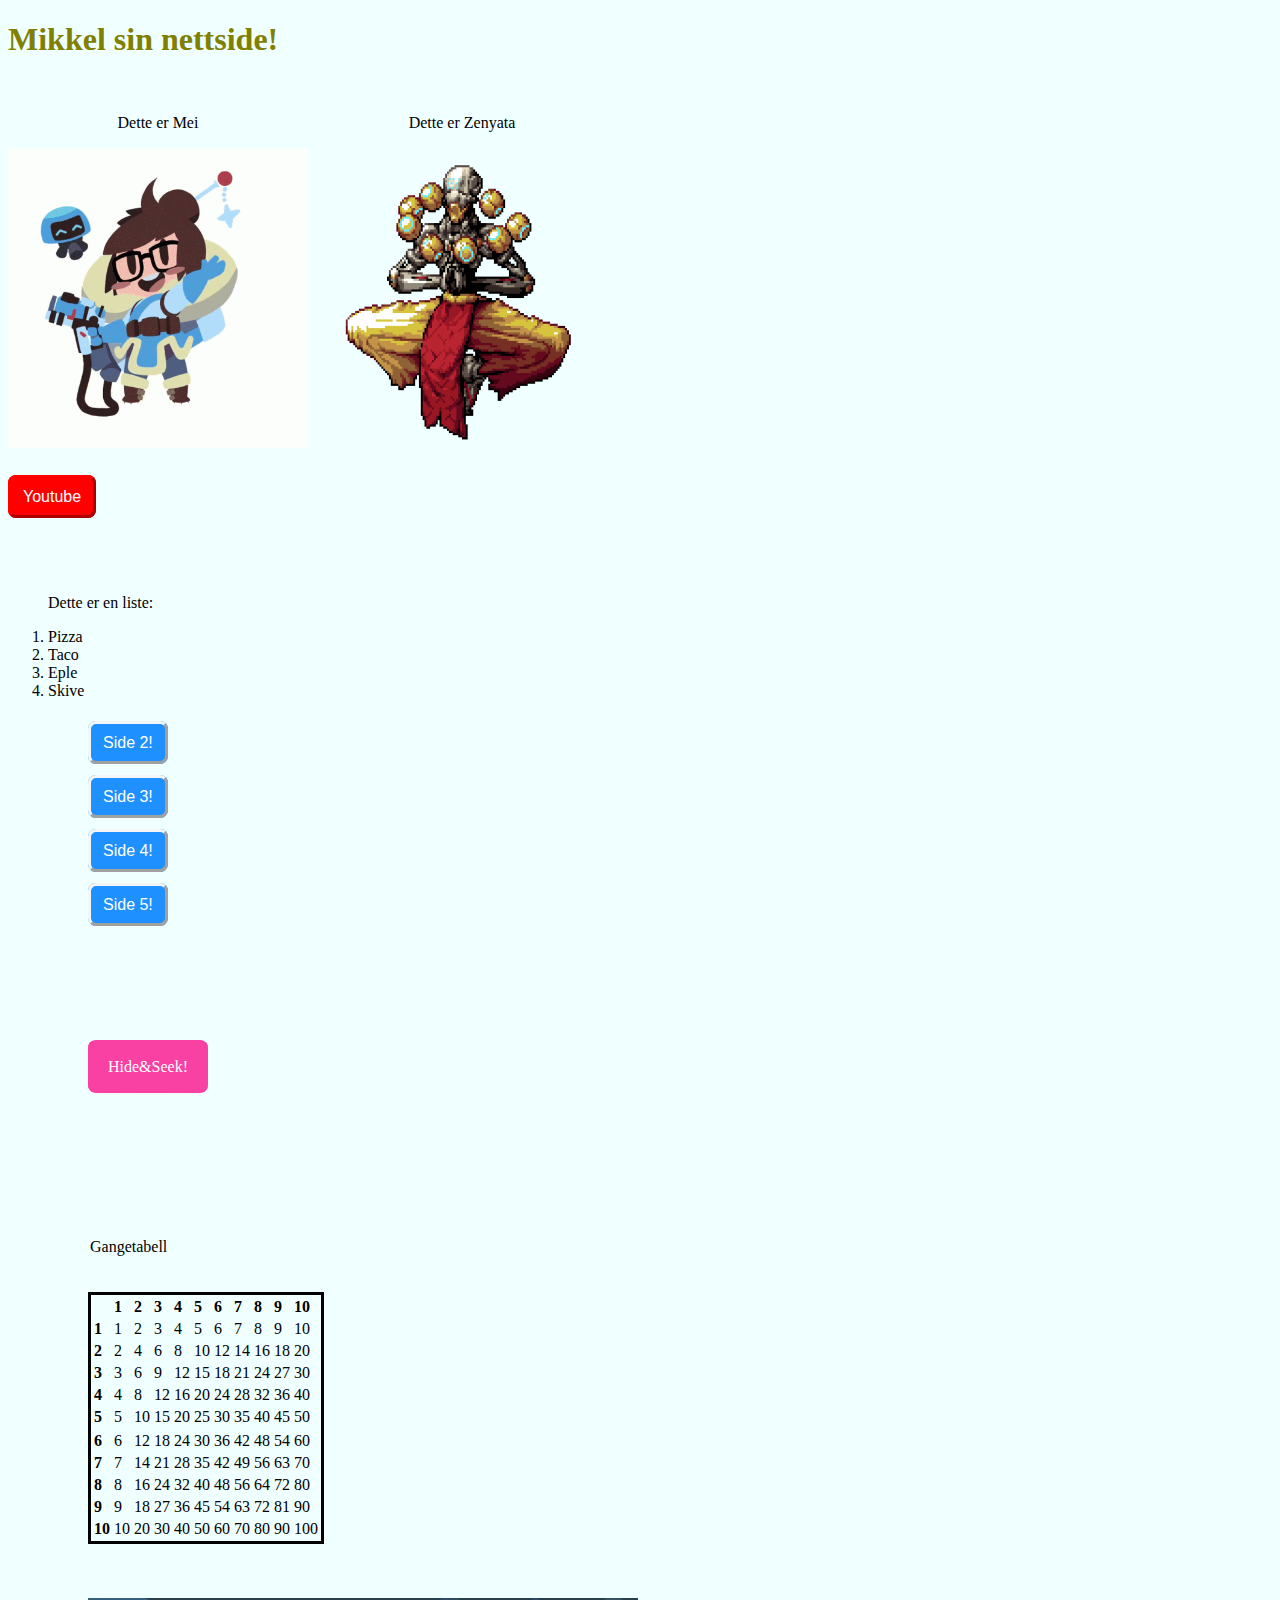
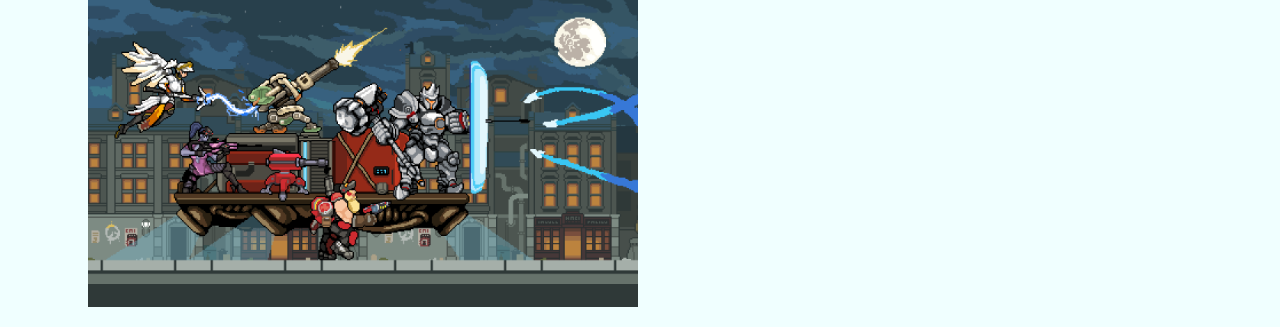
<file: index.html>
<!DOCTYPE html>
<html>

<head>
    
    <meta charset="utf-8" />

    <title>Mikkel Aas</title>

</head>

<body>
    
    <link rel="stylesheet" href="CSS22.css">

    
    <font color="#db3636"><h1>Mikkel sin nettside!</h1></font>


    <font color=black>
<br>
        <div class="boks">        
            
            <p>Dette er Mei</p>
       <img src="mei%20som%20vinker.gif" height="300" width="300" h/>
        
        </div>     
       
          
       <div class="boks">
        
          <p>Dette er Zenyata</p>
           <img src="Zenyata%20gif.gif" height="300" width="300" h/>
        
        </div>
        
    <br>
        <br>  
        <br>
        
        
        <a href="https://www.youtube.com" class="stilig">Youtube</a>
        
    <br>
            
      <br>   
        <br>  
        <br>  
        <br>  
  
<ol>
        <p>Dette er en liste:<p>
        
        <p></p>
        
        <li>
            Pizza
        </li>
        <li>
            Taco
        </li>
        <li>
            Eple
        </li>
        <li>
            Skive
        </li>
    <ol/>
    <br>
    <p></p>
    
    <a href="side2.html" class=PRUMP>Side 2!</a>
    
    <br>  
      <br>
      <br>
    
    <a href="side3.html" class=PRUMP>Side 3!</a>
    
    <br>  
      <br>
      <br>
    
    <a href="index%20GAMMEL.html" class=PRUMP>Side 4!</a>
    
    <br>
      <br>
      <br>
    
    <a href="Nettside_Basic.html" class=PRUMP>Side 5!</a>
    
    <br/>
    <br/>
    <br/>

        <br>
        
        <br>
        <br>
        
        <br>
        <br>
        
        <br>
    
    <a href="Hide&Seek.html" class=BØSJ>Hide&Seek!</a>
        
        
        <br>
        
        <br>
        <br>
        
        <br>
        <br>
        
        <br>
        <br>
        
        <br>
        <br>
        
        <br>
    
    <table style="border:solid;">
        <legend>Gangetabell</legend>
       <br>
        <tr>
            <td></td>
            <td> <strong>1</strong> </td>
            <td> <strong>2</strong> </td>
            <td> <strong>3</strong> </td>
            <td> <strong>4</strong> </td>
            <td> <strong>5</strong> </td>
            <td> <strong>6</strong> </td>
            <td> <strong>7</strong> </td>
            <td> <strong>8</strong> </td>
            <td> <strong>9</strong> </td>
            <td> <strong>10</strong> </td>
        </tr>
        <tr>
            <td> <strong>1</strong> </td>
            <td> 1</td>
            <td> 2</td>
            <td> 3</td>
            <td> 4</td>
            <td> 5</td>
            <td> 6</td>
            <td> 7</td>
            <td> 8</td>
            <td> 9</td>
            <td>10</td>
        </tr>
        <tr>
            <td> <strong>2</strong> </td>
            <td>2</td>
            <td>4</td>
            <td>6</td>
            <td>8</td>
            <td>10</td>
            <td>12</td>
            <td>14</td>
            <td>16</td>
            <td>18</td>
            <td>20</td>
        </tr>
        <tr>
            <td> <strong>3</strong> </td>
            <td>3</td>
            <td>6</td>
            <td>9</td>
            <td>12</td>
            <td>15</td>
            <td>18</td>
            <td>21</td>
            <td>24</td>
            <td>27</td>
            <td>30</td>
        </tr>
        <tr>
            <td> <strong>4</strong> </td>
            <td>4</td>
            <td>8</td>
            <td>12</td>
            <td>16</td>
            <td>20</td>
            <td>24</td>
            <td>28</td>
            <td>32</td>
            <td>36</td>
            <td>40</td>
        </tr>
        <tr>
            <td><strong>5</strong></td>
            <td>5</td>
            <td>10</td>
            <td>15</td>
            <td>20</td>
            <td>25</td>
            <td>30</td>
            <td>35</td>
            <td>40</td>
            <td>45</td>
            <td>50</td>
        <tr/>
        <tr>
            <td><strong>6</strong></td>
            <td>6</td>
            <td>12</td>
            <td>18</td>
            <td>24</td>
            <td>30</td>
            <td>36</td>
            <td>42</td>
            <td>48</td>
            <td>54</td>
            <td>60</td>
       </tr>
        <tr>
        <td><strong>7</strong></td>
            <td>7</td>
            <td>14</td>
            <td>21</td>
            <td>28</td>
            <td>35</td>
            <td>42</td>
            <td>49</td>
            <td>56</td>
            <td>63</td>
            <td>70</td>
        </tr>
         <tr>
        <td><strong>8</strong></td>
            <td>8</td>
            <td>16</td>
            <td>24</td>
            <td>32</td>
            <td>40</td>
            <td>48</td>
            <td>56</td>
            <td>64</td>
            <td>72</td>
            <td>80</td>
        </tr>
         <tr>
        <td><strong>9</strong></td>
            <td>9</td>
            <td>18</td>
            <td>27</td>
            <td>36</td>
            <td>45</td>
            <td>54</td>
            <td>63</td>
            <td>72</td>
            <td>81</td>
            <td>90</td>
        </tr>
         <tr>
        <td><strong>10</strong></td>
            <td>10</td>
            <td>20</td>
            <td>30</td>
            <td>40</td>
            <td>50</td>
            <td>60</td>
            <td>70</td>
            <td>80</td>
            <td>90</td>
            <td>100</td>
        </tr>
            
         <br>
        
        
        
            
    </table>
    
    <br>
    
    <br>
    
    <br>
    
   <img src="Overwatch%20kart.gif" width=550/>
    
</body>

</html>
</file>
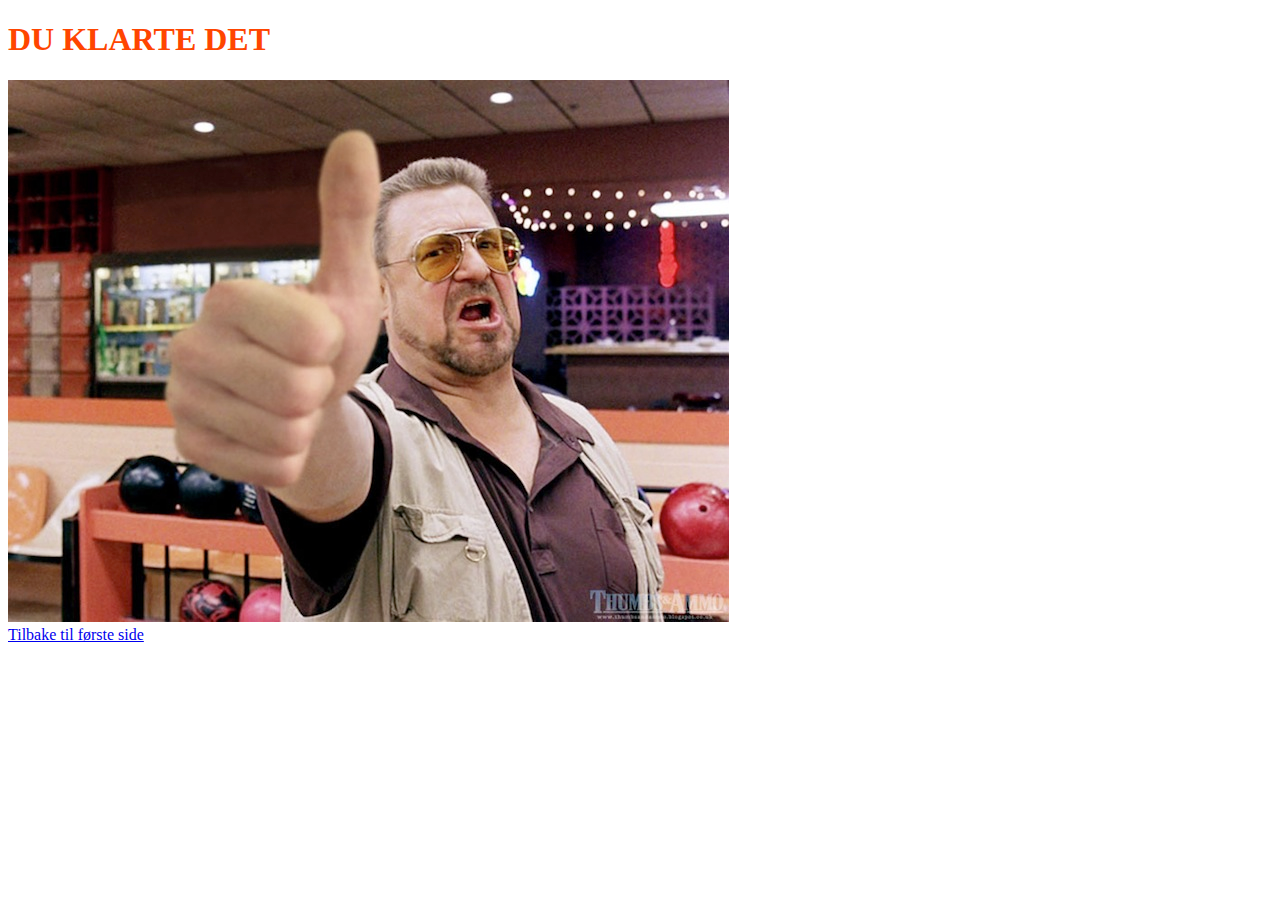
<file: DU KLARTE DET.html>
<!DOCTYPE html>
<html>

<head>
<title>BRAVO</title>
<link rel="stylesheet" href="CSS44.css">
</head>

<body>
    
   
    
    <h1>DU KLARTE DET</h1>
    
 <img src="TOMMEL%20OPP.jpg" height=""/>
        
   <br>
    
    <a href="index.html">Tilbake til første side</a>

       </body>
</html>
</file>
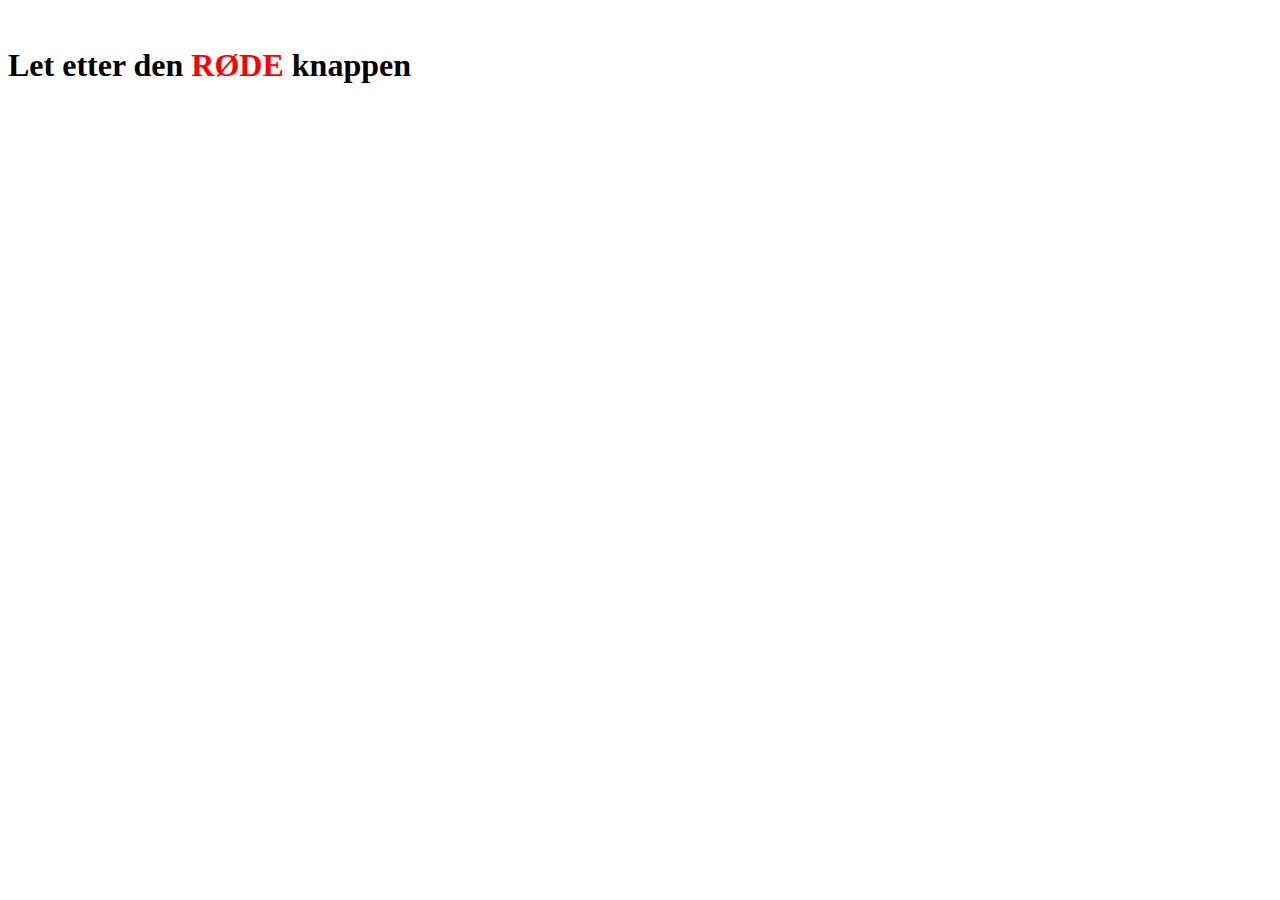
<file: Hide&Seek.html>
<!DOCTYPE html>
<html>

    <head>
    <title>Hide&Seek</title>
    <link rel="stylesheet" href="CSS33.css">
    </head>
    
    
    <body>
    
    
   
    <br>
    
    <h1>Let etter den <span style="color:red">RØDE</span> knappen</h1>
   
<br>
     <a href="DU%20KLARTE%20DET.html" class=KNAPP>TRYKK PÅ MEG</a>
    
       </body>
</html>
</file>
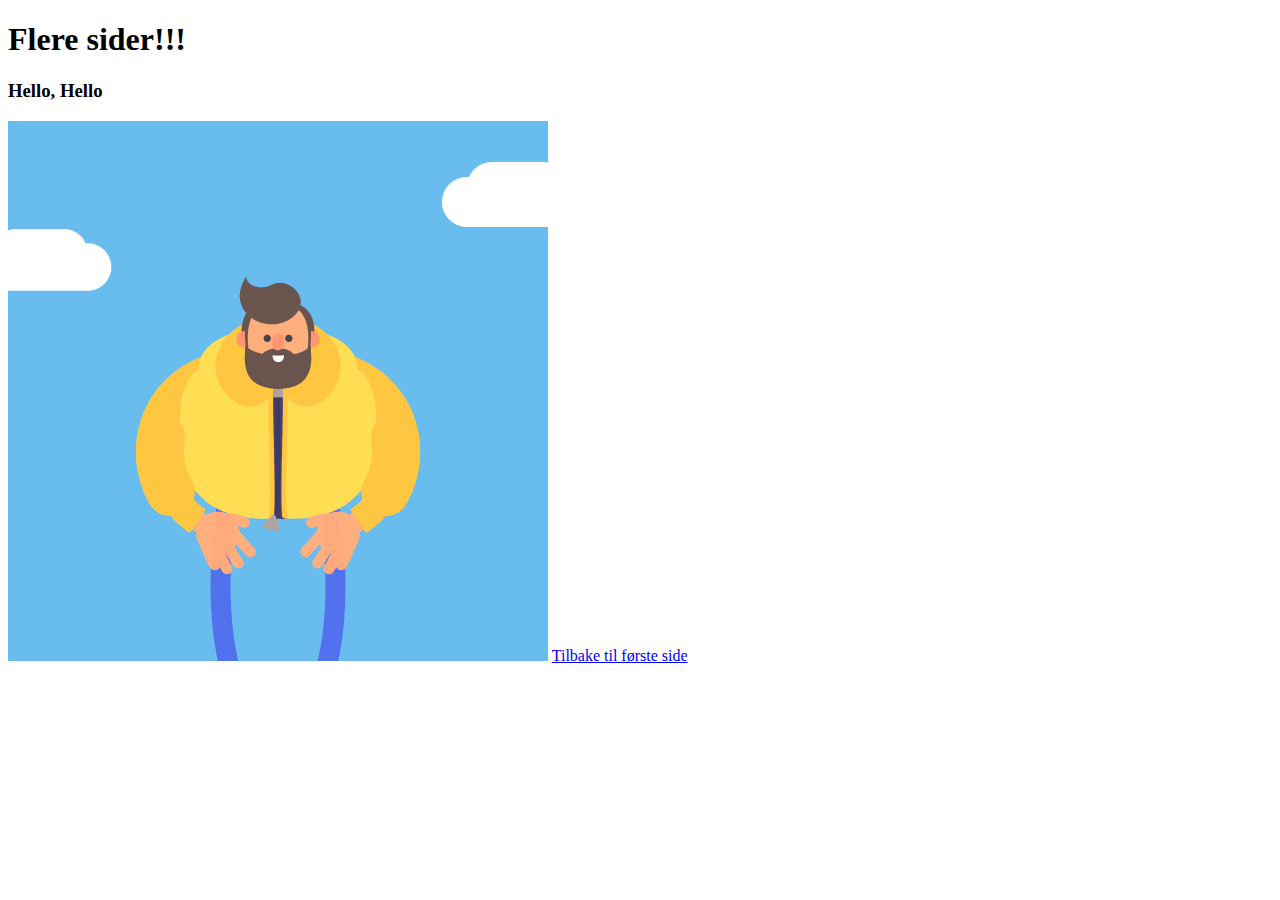
<file: index GAMMEL.html>
<!DOCTYPE html>
<html>
<head>
    <title>MIkKEL!</title>
</head>
<body>
    <h1>Flere sider!!!</h1>
    <h3>Hello, Hello</h3>
    
    
    
    
    
    
    
    
    
    
    
    
    
    <img src="Mann%20som%20tar%20p%C3%A5%20seg%20jakke.gif">
    
    
    
    
      <a href="index.html"> Tilbake til første side</a>
    
    
    
    
    
    
    
    
    
</body>
</html>
</file>
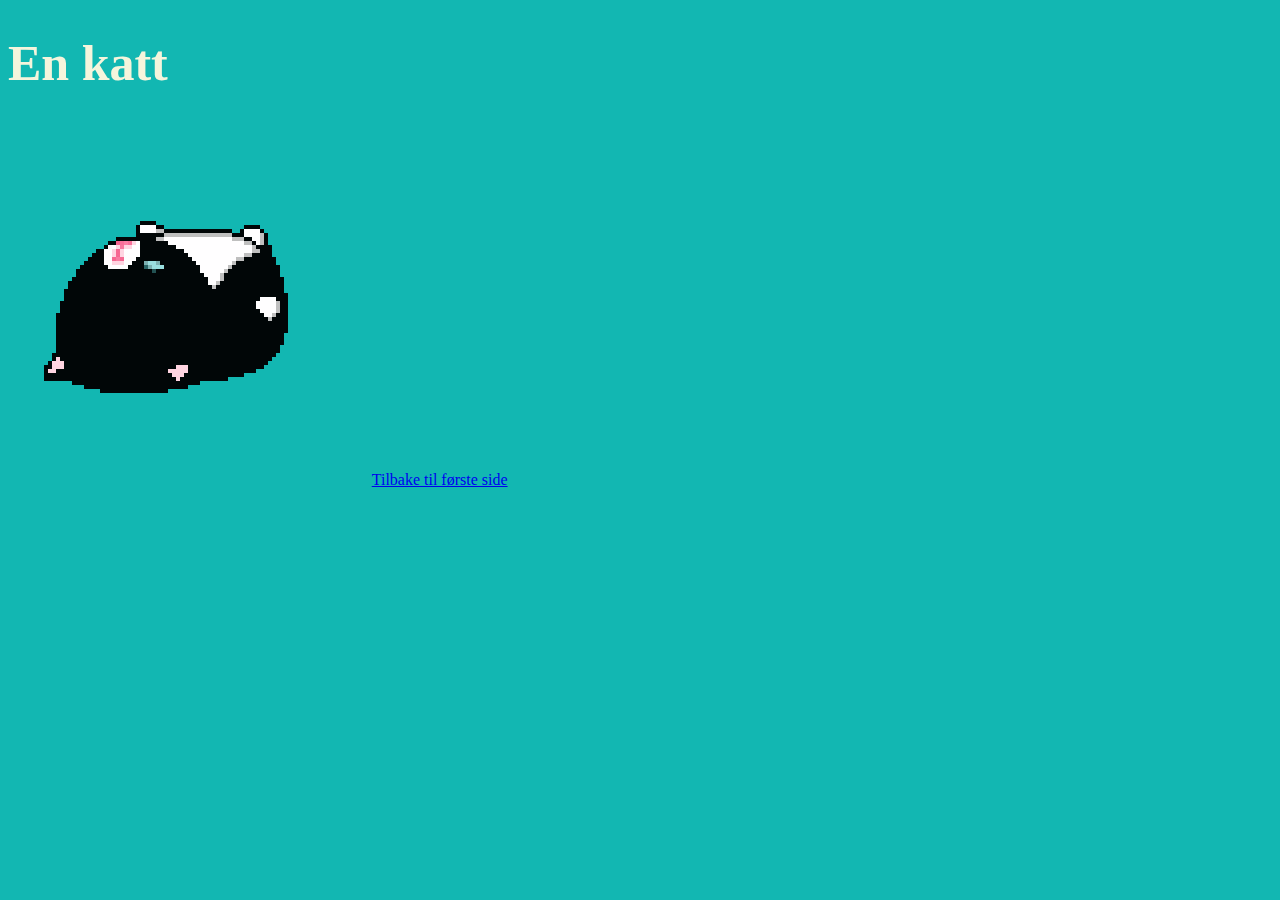
<file: Katt.com.html>
<!DOCTYPE html>
<html>
<head>
    <title>Side2</title>
</head>
<body>
    <h1>En katt</h1>
    
    <img src="S%C3%B8t%20katt%20gif.gif"/>

    
    <link rel="stylesheet" href="mystyle.css">
    
      <a href="index.html">Tilbake til første side</a>
    
    </body>
</html>
</file>
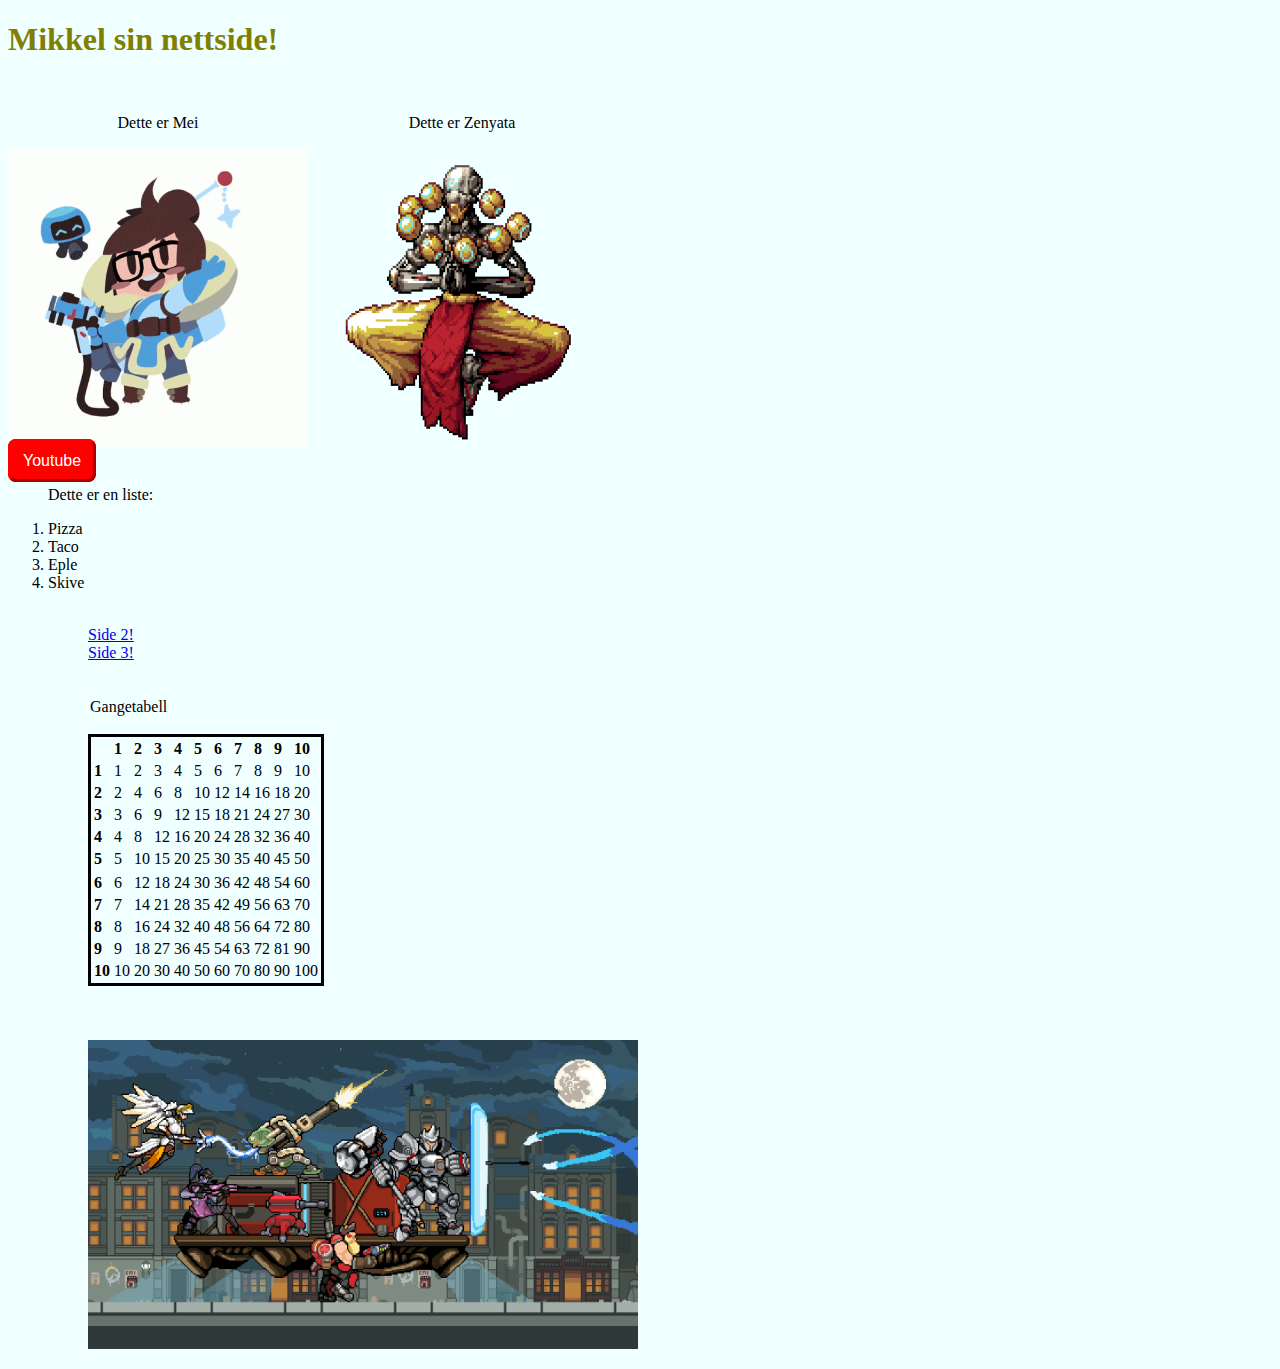
<file: minfil.html>
<!DOCTYPE html>
<html>

<head>
    <meta charset="utf-8" />

    <title>Mikkel Aas</title>

</head>

<body>
    
    <link rel="stylesheet" href="CSS22.css">

    
    <font color="#db3636"><h1>Mikkel sin nettside!</h1></font>


    <font color=black>
<br>
        <div class="boks">        
            
            <p>Dette er Mei</p>
       <img src="mei%20som%20vinker.gif" height="300" width="300" h/>
        
        </div>     
       
          
       <div class="boks">
        
          <p>Dette er Zenyata</p>
           <img src="Zenyata%20gif.gif" height="300" width="300" h/>
        
        </div>
        
    <br>
        
        
        <a href="https://www.youtube.com" class="stilig">Youtube</a>
        
    <br>
            
        
  
<ol>
        <p>Dette er en liste:<p>
        
        <p></p>
        
        <li>
            Pizza
        </li>
        <li>
            Taco
        </li>
        <li>
            Eple
        </li>
        <li>
            Skive
        </li>
    <ol/>
    <br>
    <p></p>
    
    <a href="side2.html">Side 2!</a>
    
    <br>  
    
    <a href="side3.html">Side 3!</a>
    
    <br/>
    <br/>
    <br/>

    <table style="border:solid;">
        <legend>Gangetabell</legend>
       <br>
        <tr>
            <td></td>
            <td> <strong>1</strong> </td>
            <td> <strong>2</strong> </td>
            <td> <strong>3</strong> </td>
            <td> <strong>4</strong> </td>
            <td> <strong>5</strong> </td>
            <td> <strong>6</strong> </td>
            <td> <strong>7</strong> </td>
            <td> <strong>8</strong> </td>
            <td> <strong>9</strong> </td>
            <td> <strong>10</strong> </td>
        </tr>
        <tr>
            <td> <strong>1</strong> </td>
            <td> 1</td>
            <td> 2</td>
            <td> 3</td>
            <td> 4</td>
            <td> 5</td>
            <td> 6</td>
            <td> 7</td>
            <td> 8</td>
            <td> 9</td>
            <td>10</td>
        </tr>
        <tr>
            <td> <strong>2</strong> </td>
            <td>2</td>
            <td>4</td>
            <td>6</td>
            <td>8</td>
            <td>10</td>
            <td>12</td>
            <td>14</td>
            <td>16</td>
            <td>18</td>
            <td>20</td>
        </tr>
        <tr>
            <td> <strong>3</strong> </td>
            <td>3</td>
            <td>6</td>
            <td>9</td>
            <td>12</td>
            <td>15</td>
            <td>18</td>
            <td>21</td>
            <td>24</td>
            <td>27</td>
            <td>30</td>
        </tr>
        <tr>
            <td> <strong>4</strong> </td>
            <td>4</td>
            <td>8</td>
            <td>12</td>
            <td>16</td>
            <td>20</td>
            <td>24</td>
            <td>28</td>
            <td>32</td>
            <td>36</td>
            <td>40</td>
        </tr>
        <tr>
            <td><strong>5</strong></td>
            <td>5</td>
            <td>10</td>
            <td>15</td>
            <td>20</td>
            <td>25</td>
            <td>30</td>
            <td>35</td>
            <td>40</td>
            <td>45</td>
            <td>50</td>
        <tr/>
        <tr>
            <td><strong>6</strong></td>
            <td>6</td>
            <td>12</td>
            <td>18</td>
            <td>24</td>
            <td>30</td>
            <td>36</td>
            <td>42</td>
            <td>48</td>
            <td>54</td>
            <td>60</td>
       </tr>
        <tr>
        <td><strong>7</strong></td>
            <td>7</td>
            <td>14</td>
            <td>21</td>
            <td>28</td>
            <td>35</td>
            <td>42</td>
            <td>49</td>
            <td>56</td>
            <td>63</td>
            <td>70</td>
        </tr>
         <tr>
        <td><strong>8</strong></td>
            <td>8</td>
            <td>16</td>
            <td>24</td>
            <td>32</td>
            <td>40</td>
            <td>48</td>
            <td>56</td>
            <td>64</td>
            <td>72</td>
            <td>80</td>
        </tr>
         <tr>
        <td><strong>9</strong></td>
            <td>9</td>
            <td>18</td>
            <td>27</td>
            <td>36</td>
            <td>45</td>
            <td>54</td>
            <td>63</td>
            <td>72</td>
            <td>81</td>
            <td>90</td>
        </tr>
         <tr>
        <td><strong>10</strong></td>
            <td>10</td>
            <td>20</td>
            <td>30</td>
            <td>40</td>
            <td>50</td>
            <td>60</td>
            <td>70</td>
            <td>80</td>
            <td>90</td>
            <td>100</td>
        </tr>
            
         
            
    </table>
    
    <br>
    
    <br>
    
    <br>
    
   <img src="Overwatch%20kart.gif" width=550/>
    
</body>

</html>
</file>
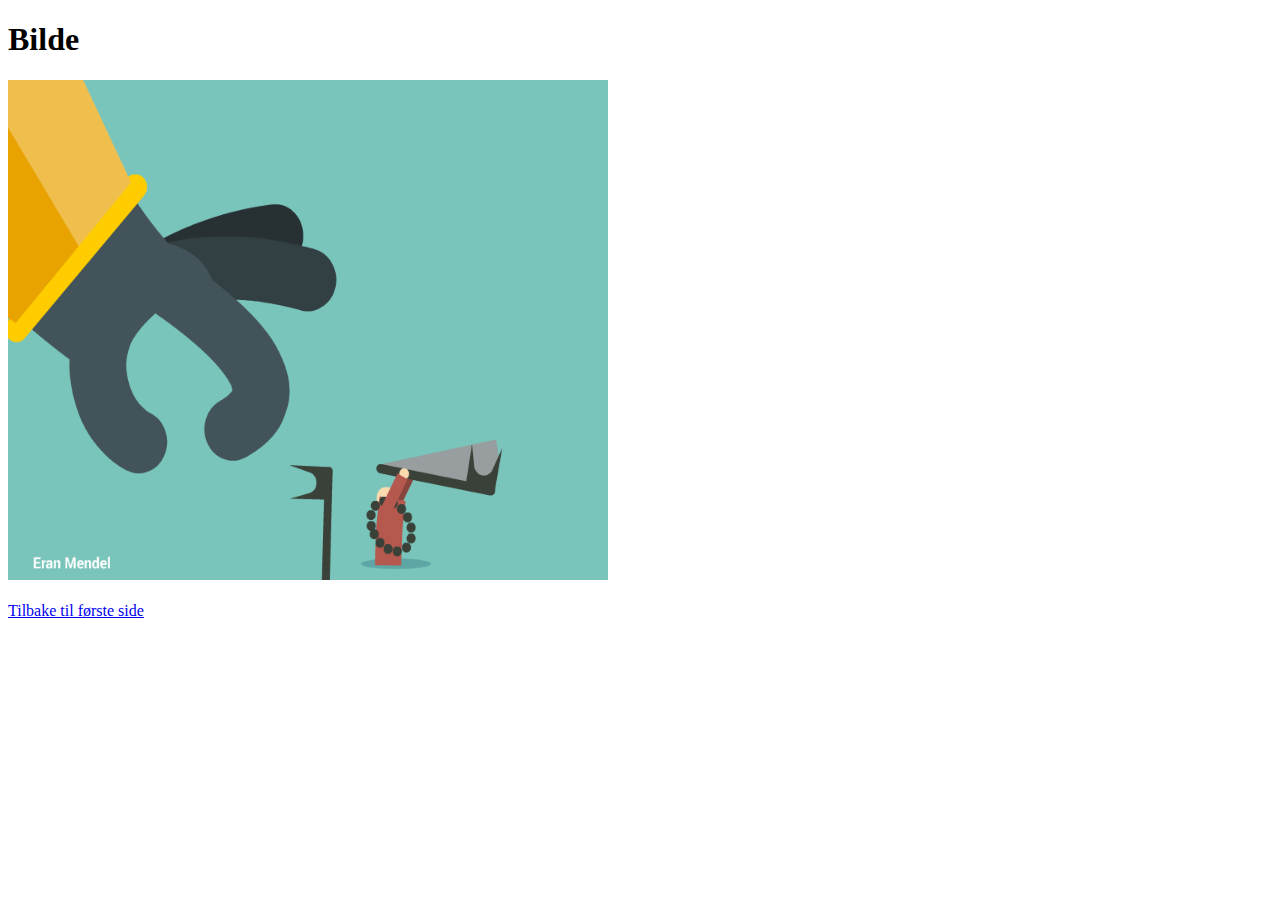
<file: Nettside_Basic.html>
<!DOCTYPE html>
<html>
<body>
    <h1>Bilde</h1>
    <img src="sparrows_vs_mountain.gif" height="500" width="600"/>
    <br>
    <br>
    <a href="index.html">Tilbake til første side</a>

       </body>
</html>
</file>
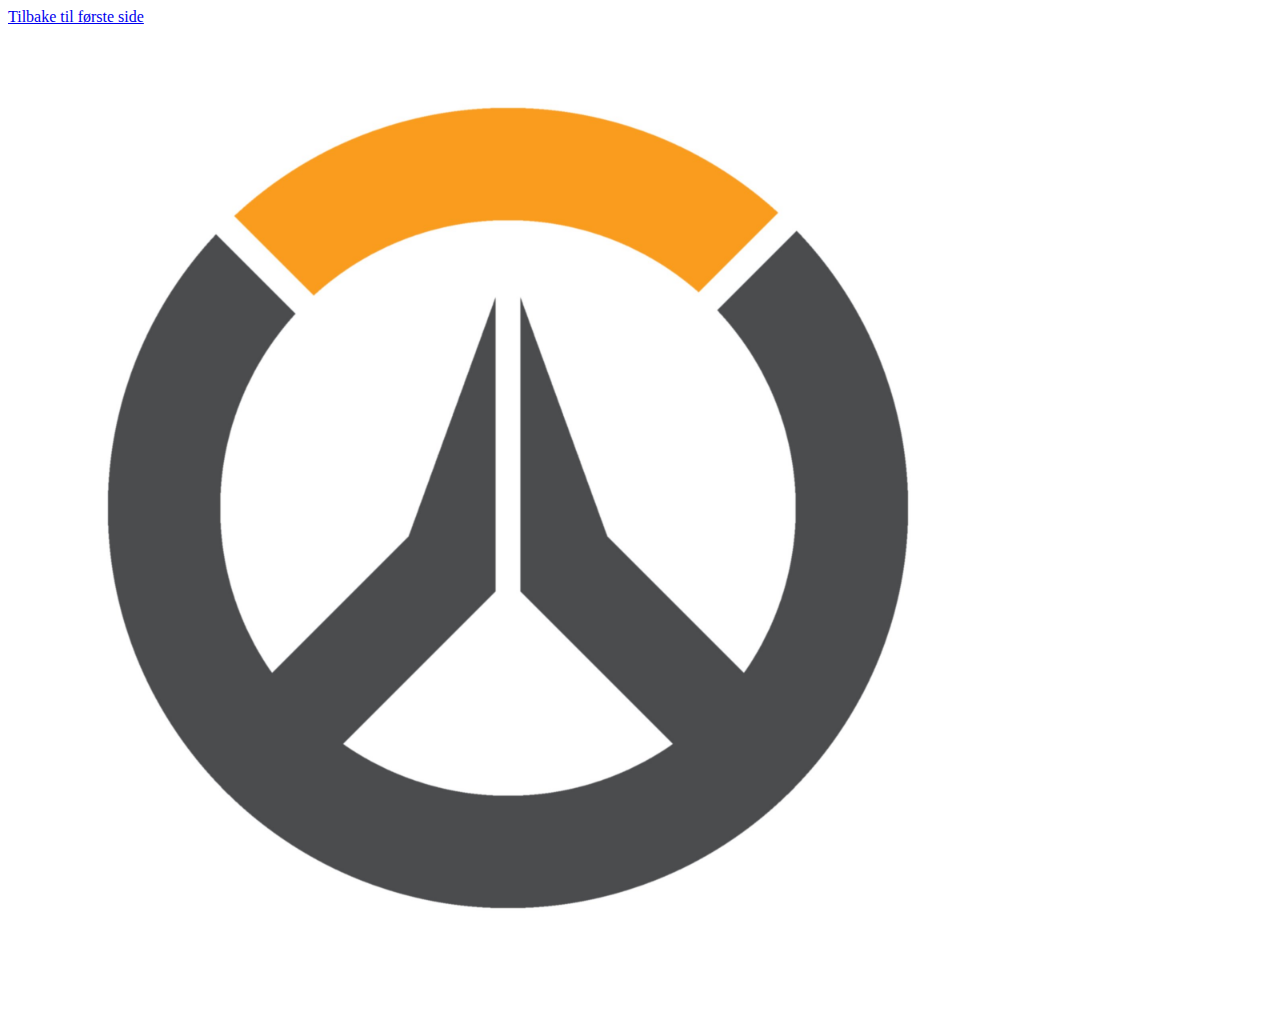
<file: side3.html>
<!DOCTYPE html>
<html>
<head>
    <title>Side3</title>
    <link rel="stylesheet" href="CSS33.css">
</head>
<body> 
    
    
   <div class="logo">
    
      <a href="index.html">Tilbake til første side</a>
    
    </div>
    
    </body>
</html>
</file>
<file: CSS22.css>
body {

    background-color:azure
    
    
}

h1 {

 color: olive
}


.stilig{
    
    background-color: red;
    color: white;
    text-decoration: none;
    padding: 10px 12px 10px 12px;
    border-radius: 8px;
    border-style:outset;
    border-color: red;
    font-family: sans-serif;
    
        
    }
    
        .stilig:hover {
        background-color: white;
        border-color: white;
    }




.boks {
    
    width:300px;
    display: inline-block;
    text-align:center;
}

.PRUMP{
    
      background-color: dodgerblue;
    color: white;
    text-decoration: none;
    padding: 10px 12px 10px 12px;
    border-radius: 8px;
    border-style:outset;
    border-color: whitesmoke;
    font-family: sans-serif;
    

}

.PRUMP:hover{
    
     background-color: white;
        border-color: white;
    
    
}


.BØSJ{
    
    background-color: #f940a3;
    color: white;
    text-decoration: none;
    padding: 15px 17px 15px 17px;
    border-radius: 8px;
    border-style:dashed;
    border-color: #f940a3;
    font-family: inherit;
    
    }

.BØSJ:hover{
    
     background-color: black;
        border-color: white;
</file>
<file: CSS44.css>
h1 {

 color: orangered
}
</file>
<file: CSS33.css>
.logo{
    
    background-image: url(Overwatch_logo.jpg);
    background-repeat: no-repeat;
    background-size: cover;
    width:1000px;
    height: 1000px;
    display: block;
}

.KNAPP{
    position: absolute;
    top: 400px;
    right: 299px;
    
        
    background-color: white;
    color: white;
    text-decoration: none;
    padding: 10px 12px 10px 12px;
    border-radius: 8px;
    border-color: white;
    font-family: fantasy;
    
}

.KNAPP:hover{
    
     background-color: red;
        border-color: white;
    
}
</file>
<file: mystyle.css>
body  {
    
    background-color:#12b7b2;
}

h1 {
    
    color: beige;
    font-size: 50px;
    
}


p {
    
   color:blue;
   margin-left: 35px;
   font-size: 30px;
    
}
</file>
